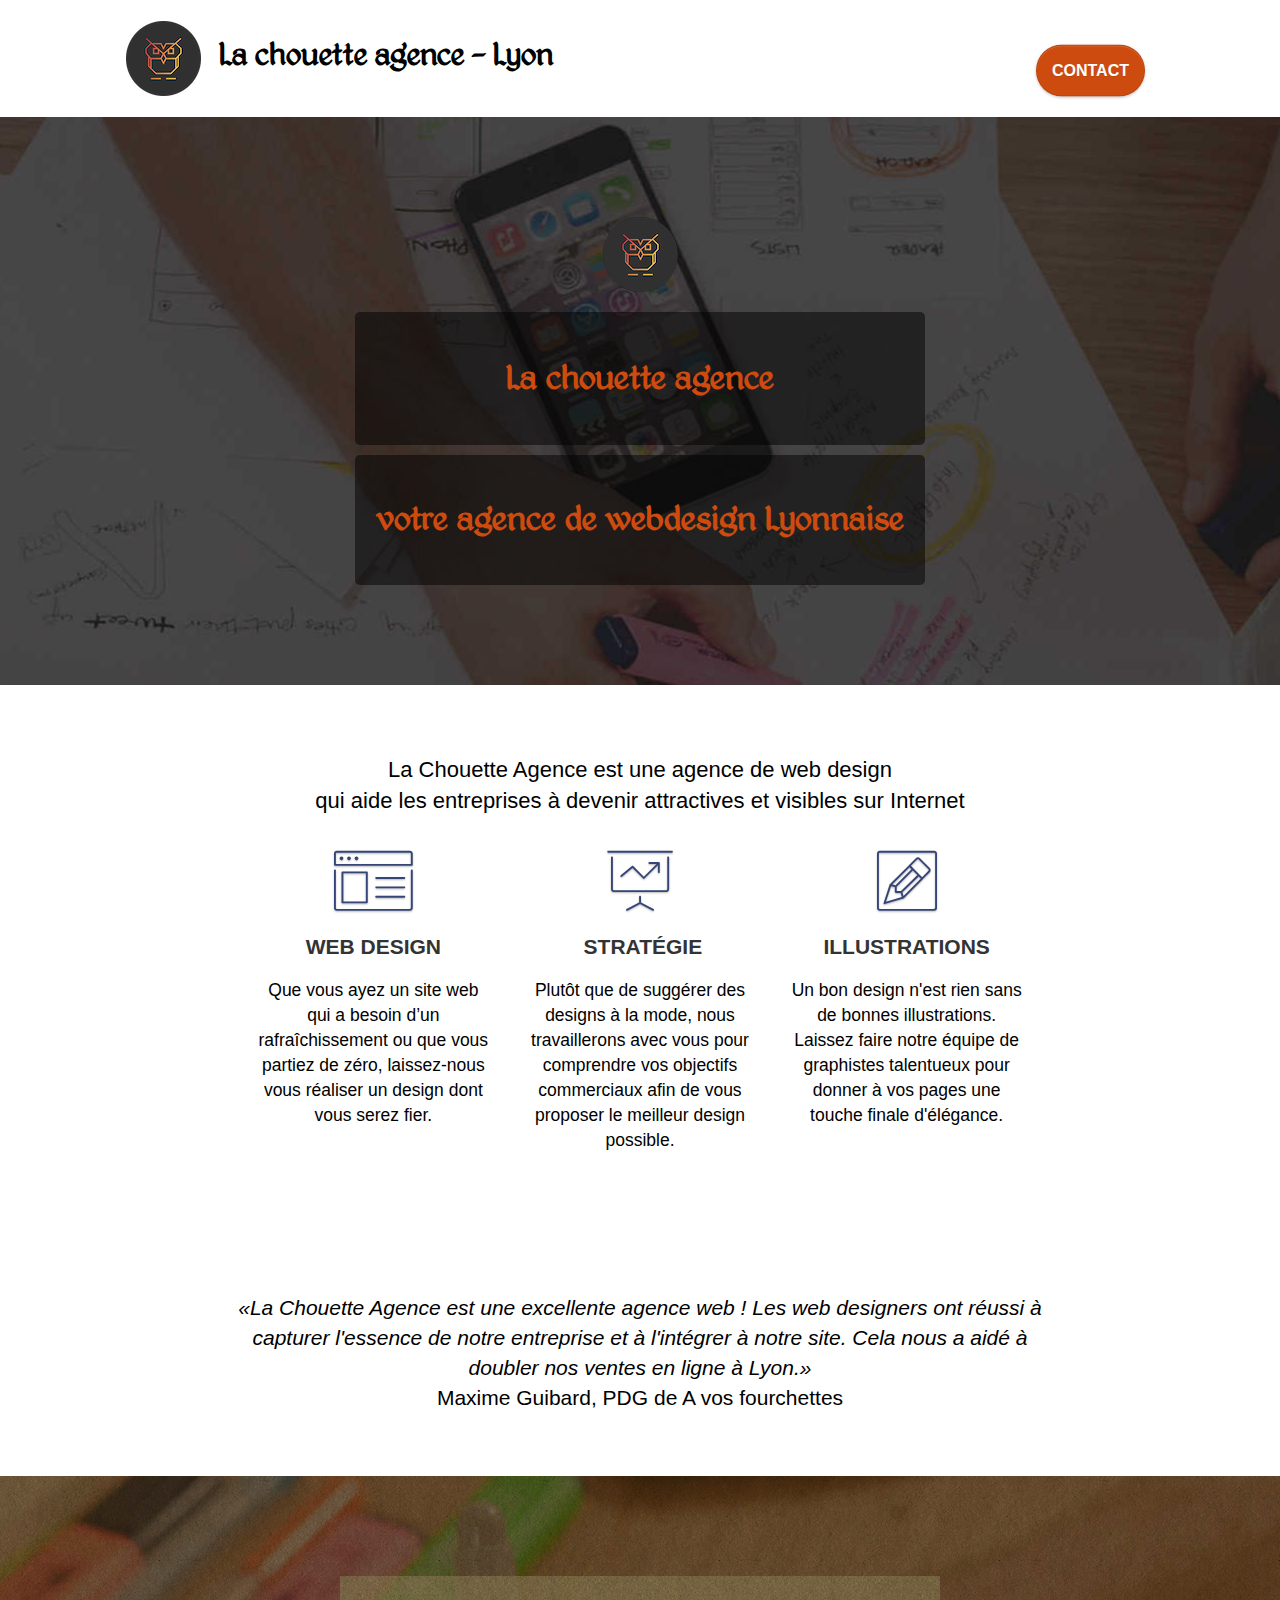
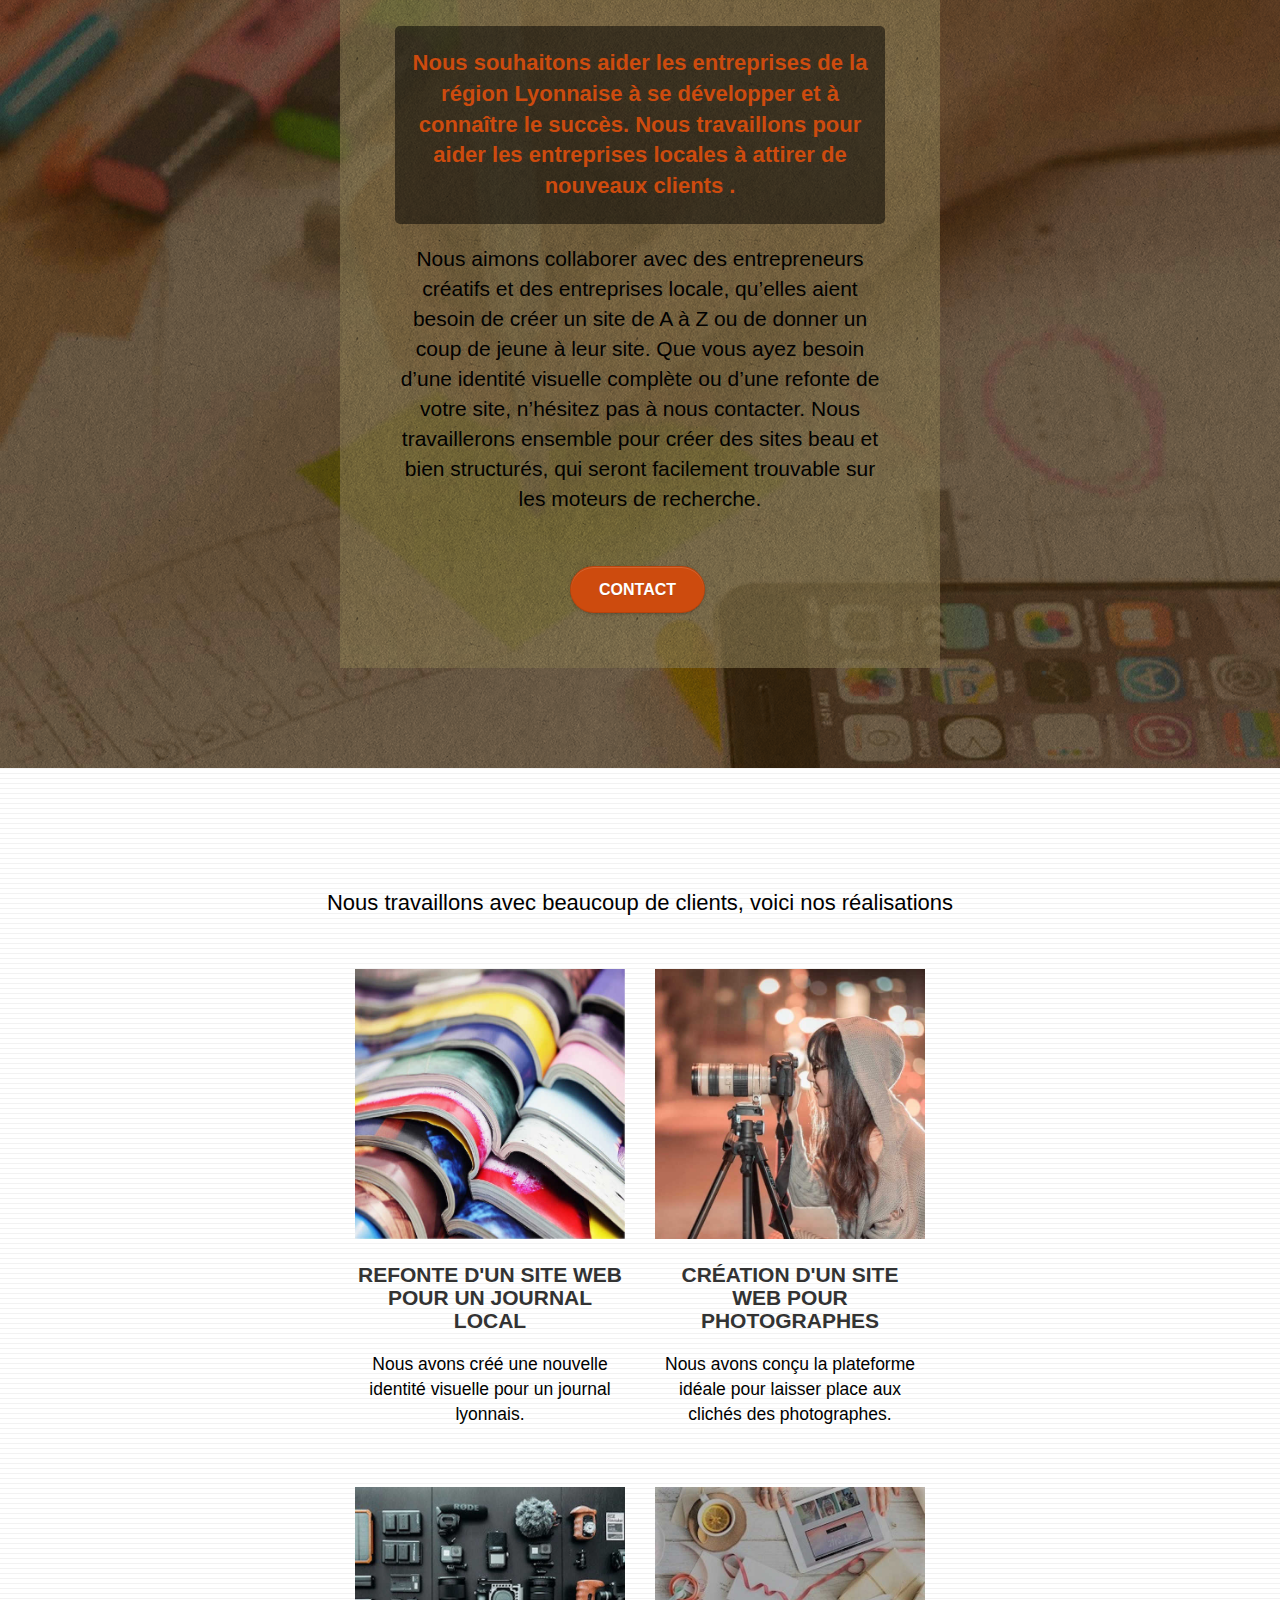
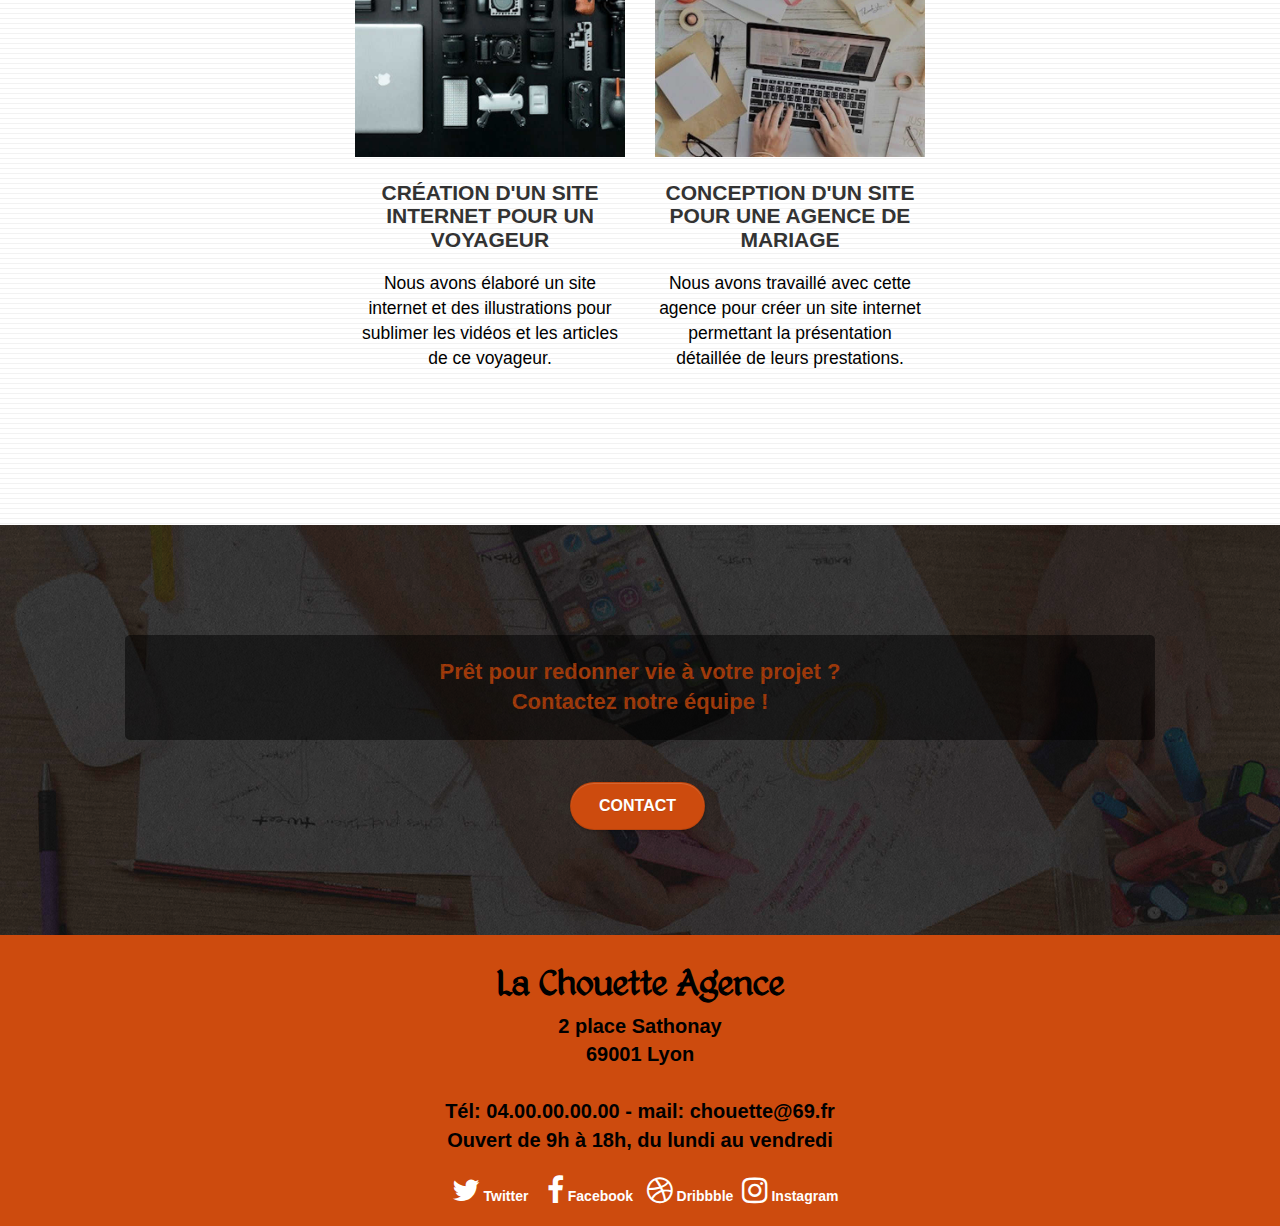
<file: index.html>
<!doctype html>
<html lang="fr">
	<head>
		<meta charset="utf-8" >

		<meta property="og:url"                	content="" />
		<meta property="og:type"     		   	content="website" />
		<meta property="og:title"              	content="La Chouette Agence, entreprise de webdesign Lyon" />
		<meta property="og:description"        	content="Création de site internet, mise en place de stratégie et illustrations web" />
		<meta property="og:image"              	content="" />
				
		<meta name="twitter:card" 				content="summary">
		<meta name="twitter:site" 				content="">
		<meta name="twitter:title" 				content="La Chouette Agence, entreprise de webdesign Lyon">
		<meta name="twitter:description" 		content="Création de site internet, mise en place de stratégie et illustrations web">
		<meta name="twitter:creator" 			content="">
		<meta name="twitter:image" 				content="">
	
		<meta name="keywords" 					content="La Chouette Agence, entreprise webdesign Lyon, agence webdesign, 2 place Sathonay 69001 Lyon, 69, création site internet, illustrations web ">
		<meta name="description" 				content="La Chouette Agence est une entreprise de webdesign Lyonnaise qui vous propose ses services pour la création de site internet, la mise en place de stratégies et la création d'illustrations web">
		<meta name="viewport"					content="width=device-width, initial-scale=1.0, viewport-fit=cover">

		<link rel="shortcut icon" type="image/png" href="favicon.jpg">

		<title>La Chouette Agence, agence de webdesign à Lyon</title>

		<link rel="stylesheet" type="text/css" href="./css/bootstrap.min.css">
		<link rel="stylesheet" type="text/css" href="style.css">
		<link rel="stylesheet" type="text/css" href="./css/font-awesome.min.css">
		<link rel="stylesheet" type="text/css" href="./css/et-line.min.css">
		
		<!-- Analytics -->
		
		<!-- Analytics END -->

		<!-- Balisage JSON-LD généré par l'outil d'aide au balisage de données structurées de Google -->
<script type="application/ld+json">
	{
	  "@context" : "http://schema.org",
	  "@type" : "LocalBusiness",
	  "name" : "La chouette agence - Lyon",
	  "image" : "https://rafafacode.github.io/la_chouette_agence_nouvelle_version/img/logo.png",
	  "telephone" : "04.00.00.00.00",
	  "email" : "chouette@lca.fr",
	  "address" : {
		"@type" : "PostalAddress",
		"streetAddress" : "2 place Sathonay",
		"addressLocality" : "Lyon",
		"addressCountry" : "France",
		"postalCode" : "69001"
	  },
	  "openingHoursSpecification" : {
		"@type" : "OpeningHoursSpecification",
		"dayOfWeek" : {
		  "@type" : "DayOfWeek",
		  "name" : "du lundi au vendredi"
		},
		"opens" : "09:00",
		"closes" : "18:00"
	  },
	  "review" : {
		"@type" : "Review",
		"author" : {
		  "@type" : "Person",
		  "name" : "Maxime Guibard, PDG de A vos fourchettes"
		},
		"reviewBody" : "La Chouette Agence est une excellente agence web ! Les web designers ont réussi à capturer l&#39;essence de notre entreprise et à l&#39;intégrer à notre site. Cela nous a aidé à doubler nos ventes en ligne à Lyon"
	  }
	}
	</script>
		
	</head>
	
	<body>

	
			
		<header>
			<div class="bloc bgc-white l-bloc ">
				<div class="container bloc-sm">
					<nav class="navbar row">
						<div class="navbar-header">
							<div class="navbar-header">
								<a href="index.html"><img src="img/logo.png" alt="logo de l'entreprise de webdesign La chouette agence Lyon" aria-label="logo La Chouette Agence"/></a>
								<div class="header-title">La chouette agence - Lyon</div>
							</div>
						</div>
						<div role="navigation" aria-label="navbar" id="contact">
							<ul class="site-navigation nav navbar-nav">
								<li>
									<a href="contact.html" class="btn btn-lg btn-clean btn-rd cta-hero btn-atomic-tangerine">Contact</a>
								</li>
							</ul>
						</div>
					</nav>
				</div>
			</div>
		</header>

		

		<main>

			<section aria-label="banner">
			
				<div class="bloc bg-banniere d-bloc bg-t-edge bloc-bg-texture b-parallax">
					<div class="container bloc-lg">
						<div class="row tight-width-whitespace">
							<div class="col-sm-12">
								<div class="center-block image-resize-mode logo"></div>
								<h1 class="text-center hero-bloc-text tc-white visible espace">
									La chouette agence <br />
									
								</h1>
								<div class="text-center hero-bloc-text tc-white visible">
									votre agence de webdesign Lyonnaise
								</div>
								
							</div>
						</div>
					</div>
				</div>
				
			</section>
			
			
			<section aria-label="services"> 
				
				<div class="bloc bgc-white l-bloc" id="bloc-2-services">
					
					<div class="container bloc-md">
						
						<h2 class="text-center">La Chouette Agence est une agence de web design <br> qui aide les entreprises à devenir attractives et visibles sur Internet</h2>
						
						<div class="row voffset-lg med-width-whitespace">
							
							<article>
								<div class="col-sm-4">
									<div class="text-center">
										<span class="et-icon-browser sm-shadow icon-dark-slate-blue icons icon-lg"></span>
									</div>
									<h3 class="mg-md text-center paragraph-visible">
										Web design
									</h3>
									<p class="text-center text-visible ">
										Que vous ayez un site web qui a besoin d&rsquo;un rafraîchissement ou que vous partiez de zéro, laissez-nous vous réaliser un design dont vous serez fier.
									</p>
								</div>
							</article>
							
							<article>
								<div class="col-sm-4">
									<div class="text-center">
										<span class="et-icon-presentation sm-shadow icon-dark-slate-blue icons icon-lg"></span>
									</div>
									<h3 class="mg-md text-center paragraph-visible">
										&nbsp;Stratégie
									</h3>
									<p class="text-center text-visible">
										Plutôt que de suggérer des designs à la mode, nous travaillerons avec vous pour comprendre vos objectifs commerciaux afin de vous proposer le meilleur design possible.<br>
									</p>
								</div>
							</article>
							
							<article>
								
								<div class="col-sm-4">
									<div class="text-center">
										<span class="et-icon-edit sm-shadow icon-dark-slate-blue icons icon-lg"></span>
									</div>
									<h3 class="mg-md text-center paragraph-visible">
										Illustrations
									</h3>
									<p class="text-center text-visible ">
										Un bon design n'est rien sans de bonnes illustrations. Laissez faire notre équipe de graphistes talentueux pour donner à vos pages une touche finale d'élégance.
									</p>
								</div>
							</article>
							
						</div>
					</div> 	
				</div>
			</section>
			
			
			<section aria-label="opinion">
				
				<div class="row voffset-lg voffset">
					<div class="col-xs-12 col-md-8 col-md-offset-2 text-center">
						
						<p class="paragraph-visible opinion"><q>La Chouette Agence est une excellente agence web ! Les web designers ont réussi à capturer l'essence de notre entreprise et à l'intégrer à notre site. Cela nous a aidé à doubler nos ventes en ligne à Lyon.</q> <br/>
							Maxime Guibard, PDG de A vos fourchettes</p>
							
						</div>
					</div>
					
				</section>
				
				<section aria-label="annonce" >
					
					<div class="bloc tc-white bgc-atomic-tangerine bg-presentation d-bloc bloc-bg-texture texture-paper b-parallax">
						<div class="container bloc-lg">
							<div class="row tight-width-whitespace black-background">
								<div class="col-sm-12">
									<h2 class="mg-md text-center tc-white visible arial">
										Nous souhaitons aider les entreprises de la région Lyonnaise à se développer et à connaître le succès. Nous travaillons pour aider les entreprises locales à attirer de nouveaux clients .<br>
									</h2>
									<p class="text-center paragraph-visible">
										Nous aimons collaborer avec des entrepreneurs créatifs et des entreprises locale, qu’elles aient besoin de créer un site de A à Z ou de donner un coup de jeune à leur site. Que vous ayez besoin d’une identité visuelle complète ou d’une refonte de votre site, n’hésitez pas à nous contacter. Nous travaillerons ensemble pour créer des sites beau et bien structurés, qui seront facilement trouvable sur les moteurs de recherche. <br><br>
										
										
										<a href="#contact" class="btn btn-atomic-tangerine btn-clean btn-rd btn-lg cta-hero">Contact</a>
										
										
										<br>
									</p>
								</div>
							</div>
						</div>
					</div>
					
				</section>
				
				<section title="portfolio" aria-label="carrousel illustrations">
					<div class="bloc bgc-white bg-lines-h2-bg bg-repeat l-bloc">
						<div class="container bloc-lg">
							
							<h2 class="text-center"> Nous travaillons avec beaucoup de clients, voici nos réalisations </h2>
							
							<div class="row tight-width-whitespace portfolio-row">
								<div class="col-sm-6">
									<a href="#" data-lightbox="img/1.jpg" data-gallery-id="gallery-1" data-caption="Refonte d'un site web pour un journal local" data-frame="snapshot-lb"><img src="img/1.jpg" alt="illustration pour refonte site web" class="img-responsive portfolio-thumb" /></a>
									<h3 class="mg-md text-center paragraph-visible">
										Refonte d'un site web pour un journal local
									</h3>
									<p class="text-center text-visible">
										Nous avons créé une nouvelle identité visuelle pour un journal lyonnais.
									</p>
								</div>
								<div class="col-sm-6">
									<a href="#" data-lightbox="img/2.jpg" data-gallery-id="gallery-1" data-caption="Création d'un site web pour photographes" data-frame="snapshot-lb"><img src="img/2.jpg" class="img-responsive portfolio-thumb" alt="illustration pour création site internet sujet photographie" /></a>
									<h3 class="mg-md text-center paragraph-visible">
										Création d'un site web pour photographes
									</h3>
									<p class="text-center text-visible">
										Nous avons conçu la plateforme idéale pour laisser place aux clichés des photographes.
									</p>
								</div>
							</div>
							
							<div class="row tight-width-whitespace portfolio-row">
								<div class="col-sm-6">
									<a href="#" data-lightbox="img/3.jpg" data-gallery-id="gallery-1" data-caption="Création d'un site internet pour un voyageur" data-frame="snapshot-lb"><img src="img/3.jpg" class="img-responsive portfolio-thumb" alt="illustration pour création site internet sujet voyage"/></a>
									<h3 class="mg-md text-center paragraph-visible">
										Création d'un site internet pour un voyageur
									</h3>
									<p class="text-center text-visible">
										Nous avons élaboré un site internet et des illustrations pour sublimer les vidéos et les articles de ce voyageur.
									</p>
								</div>
								<div class="col-sm-6">
									<a href="#" data-lightbox="img/4.jpg" data-gallery-id="gallery-1" data-caption="Conception d'un site pour une agence de mariage" data-frame="snapshot-lb"><img src="img/4.jpg" class="img-responsive portfolio-thumb" alt="illustration pour création site internet sujet mariage" /></a>
									<h3 class="mg-md text-center paragraph-visible">
										Conception d'un site pour une agence de mariage
									</h3>
									<p class="text-center text-visible">
										Nous avons travaillé avec cette agence pour créer un site internet permettant la présentation détaillée de leurs prestations.
									</p>
								</div>
							</div>
						</div>
					</div>
				</section>
				
				
				<section aria-label="announce">
					<div class="bloc bgc-dark-slate-blue bg-banniere d-bloc bloc-bg-texture texture-paper">
						<div class="container bloc-lg">
							<div class="row">
								<h2 class="mg-md text-center tc-white visible arial">
									Pr&ecirc;t pour redonner vie à votre projet ?<br>Contactez notre équipe !
								</h2>
								<div class="col-sm-12 text-center">
									<a href="#contact" class="btn btn-atomic-tangerine btn-clean btn-rd btn-lg cta-hero">Contact</a>
								</div>
							</div>
						</div>
					</div>
				</section>
			</main>

		
			
			<footer class="bloc bgc-atomic-tangerine d-bloc">
				<div class="container bloc-sm">
					<div class="row">
						<div class="col-sm-12">
							<div class="col-12 text-center">
								<address>
								<span>La Chouette Agence</span><br /> 2 place Sathonay <br />69001 Lyon <br /> <br /> Tél: 04.00.00.00.00 - <a href="mailto:chouette@69.fr">mail: chouette@69.fr</a><br />
								Ouvert de 9h à 18h, du lundi au vendredi
								</address>
							</div>
							<div class="row row-no-gutters social">
								<div class="col-sm-3">
									<div class="text-center">
										<a class="social" href="http://twitter.com/?lang=fr" aria-label="lien vers twitter"><span class="fa fa-twitter icon-md color-social"></span> Twitter</a>
									</div>
								</div>
								<div class="col-sm-3">
									<div class="text-center">
										<a class="social" href="http://www.facebook.fr" aria-label="lien vers facebook"><span class="fa fa-facebook icon-md color-social"></span> Facebook</a>
									</div>
								</div>
								<div class="col-sm-3">
									<div class="text-center">
										<a class="social" href="http://www.dribbble.com" aria-label="lien vers dribbble"><span class="fa fa-dribbble icon-md color-social"></span> Dribbble</a>
									</div>
								</div>
								<div class="col-sm-3">
									<div class="text-center">
										<a class="social" href="http://www.instagram.com/?hl=fr" aria-label="lien vers instagram"><span class="fa fa-instagram icon-md color-social"></span> Instagram</a>
									</div>
								</div>
				
							</div>

						</div>
					</div>
				</div>
			</footer> 

		<script defer src="./js/jquery-2.1.0.min.js"></script>
		<script defer src="./js/bootstrap.min.js"></script>
		<script defer src="./js/blocs.min.js"></script>
		<script defer src="./js/jquery.touchSwipe.min.js"></script>
		<script defer src="./js/gmaps.min.js"></script>
	</body>
</html>
</file>
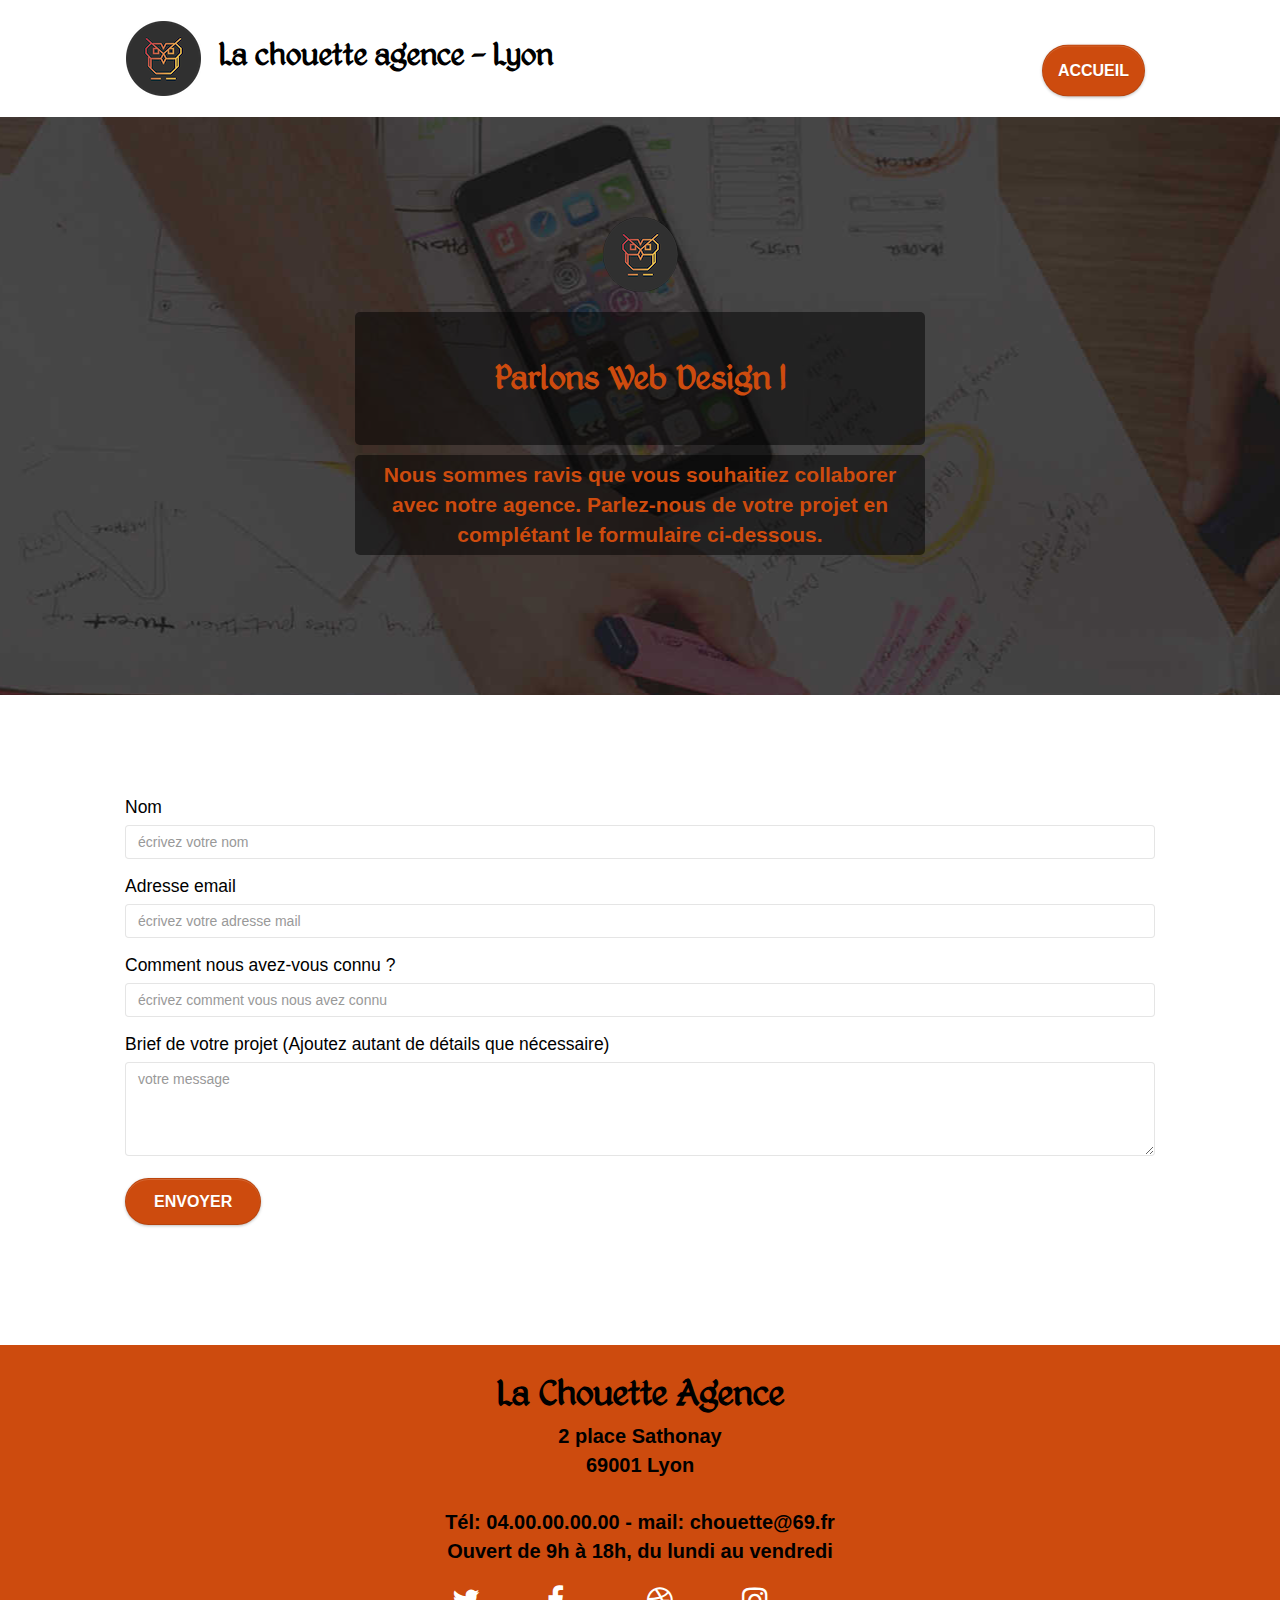
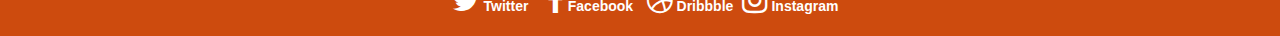
<file: contact.html>
<!doctype html>
<html lang="fr" xmlns:og="http://ogp.me/ns#">
	<head>
		<meta charset="utf-8">

		<meta property="og:url"                	content="" />
		<meta property="og:type"     		   	content="website" />
		<meta property="og:title"              	content="La Chouette Agence, entreprise de webdesign Lyon" />
		<meta property="og:description"        	content="Création de site internet, mise en place de stratégie et illustrations web" />
		<meta property="og:image"              	content="" />
				
		<meta name="twitter:card" 				content="summary">
		<meta name="twitter:site" 				content="">
		<meta name="twitter:title" 				content="La Chouette Agence, entreprise de webdesign Lyon">
		<meta name="twitter:description" 		content="Création de site internet, mise en place de stratégie et illustrations web">
		<meta name="twitter:creator" 			content="">
		<meta name="twitter:image" 				content="">

		<meta name="keywords" 					content="Formulaire de Contact, Page Contact,La Chouette Agence, entreprise webdesign Lyon, agence webdesign, 2 place Sathonay 69001 Lyon, 69, création site internet, illustrations web ">
		<meta name="description"				content="Formulaire pour contacter La Chouette Agence, entreprise webdesign Lyonnaise qui vous prosose la création de site internet, la mise en place de stratégies et la création d'illustrations web">
		<meta name="viewport" 					content="width=device-width, initial-scale=1.0, viewport-fit=cover">
	
		<link rel="shortcut icon" type="image/png" href="favicon.jpg">
		
		<title>Page de Contact La Chouette Angence</title>

		<link rel="stylesheet" type="text/css" href="./css/bootstrap.min.css">
		<link rel="stylesheet" type="text/css" href="style.css">
		<link rel="stylesheet" type="text/css" href="./css/font-awesome.min.css">
		<link rel="stylesheet" type="text/css" href="./css/et-line.min.css">
		

		
	<!-- Analytics -->
	
	<!-- Analytics END -->
		
	</head>

	<body>

		<div class="page-container">
			
			<header>
				<div class="bloc bgc-white l-bloc ">
					<div class="container bloc-sm">
						<nav class="navbar row">
							<div class="navbar-header">
								<div class="navbar-header">
									<a href="index.html"><img src="img/logo.png" alt="logo de l'entreprise de webdesign La chouette agence Lyon" title="logo La Chouette Agence"/></a>
									<div class="header-title">La chouette agence - Lyon </div>
								</div>
								
							</div>
							<div role="navigation" aria-label="navbar" id="contact">
								<ul class="site-navigation nav navbar-nav">
									<li>
										<a href="index.html" class="btn btn-lg btn-clean btn-rd cta-hero btn-atomic-tangerine">Accueil</a>
									</li>
								</ul>
							</div>
						</nav>
					</div>
				</div>
			</header>

			<main>
				<banner title="formulaire contact">

					<div class="bloc bg-banniere d-bloc bg-t-edge bloc-bg-texture b-parallax">
						<div class="container bloc-lg">
							<div class="row tight-width-whitespace">
								<div class="col-sm-12">
									<div class="center-block image-resize-mode logo" alt="La chouette agence, logo entreprise"></div>
									<h1 class="text-center hero-bloc-text tc-white visible espace">
										Parlons Web Design !
									</h1>
									<p class="text-center mg-lg paragraph-visible visible arial padding">
										Nous sommes ravis que vous souhaitiez collaborer avec notre agence.
										Parlez-nous de votre projet en complétant le formulaire ci-dessous.
									</p>
									
								</div>
							</div>
						</div>
					</div>

				</banner>
			

				<section title="formulaire de contact" aria-label="formulaire">
					<div class="bloc bgc-white l-bloc">
						<div class="container bloc-lg">
							<div class="row">
								<div class="col">
									<form id="form_1" novalidate success-msg="Your message has been sent." fail-msg="Sorry it seems that our mail server is not responding, Sorry for the inconvenience!" role="form">

										<div class="form-group">
											<label for="name" class="text-visible" aria-labelledby="name">
												Nom
											</label>
											<input 
												id="name" 
												class="form-control"  
												placeholder="écrivez votre nom" 
												aria-required="true"
												required 
											/>
										</div>

										<div class="form-group">
											<label for="email" class="text-visible" aria-labelledby="email">
												Adresse email
											</label>
											<input 
												id="email" 
												class="form-control" 
												type="email" 
												placeholder="écrivez votre adresse mail"
												aria-required="true"
												required 
											/>
										</div>

										<div class="form-group">
											<label for="source" class="text-visible" aria-labelledby="source"> 
												Comment nous avez-vous connu ?
											</label>
											<input 
												id="source" 
												class="form-control" 
												placeholder="écrivez comment vous nous avez connu"
												aria-required="true"
												required
											/>
										</div>

										<div class="form-group">
											<label for="message" class="text-visible">
												Brief de votre projet (Ajoutez autant de détails que nécessaire)<br>
											</label>
											<textarea
												id="message"
												type="text"
												class="form-control" 
												rows="4" 
												cols="50" 
												placeholder="votre message"
												required
												></textarea>
											<button class="btn btn-lg btn-clean btn-rd cta-hero btn-atomic-tangerine" type="submit">
												Envoyer
											</button>
										</form>
									</form>
								</div>
								
							</div>
						</div>
					</div>
				</section>

			</main>

			<footer class="bloc bgc-atomic-tangerine d-bloc">
				<div class="container bloc-sm">
					<div class="row">
						<div class="col-sm-12">
							<div class="col-12 text-center">
								<address>
								<span>La Chouette Agence</span><br /> 2 place Sathonay <br />69001 Lyon <br /> <br /> Tél: 04.00.00.00.00 - <a href="mailto:chouette@69.fr"> mail: chouette@69.fr</a><br />
								Ouvert de 9h à 18h, du lundi au vendredi
								</address>
							</div>
							<div class="row row-no-gutters social">
								<div class="col-sm-3">
									<div class="text-center">
										<a class="social" href="http://twitter.com/?lang=fr" title="lien vers twitter"><span class="fa fa-twitter icon-md color-social"></span> Twitter</a>
									</div>
								</div>
								<div class="col-sm-3">
									<div class="text-center">
										<a class="social" href="http://www.facebook.fr" title="lien vers facebook"><span class="fa fa-facebook icon-md color-social"></span> Facebook</a>
									</div>
								</div>
								<div class="col-sm-3">
									<div class="text-center">
										<a class="social" href="http://www.dribbble.com" title="lien vers dribbble"><span class="fa fa-dribbble icon-md color-social"></span> Dribbble</a>
									</div>
								</div>
								<div class="col-sm-3">
									<div class="text-center">
										<a class="social" href="http://www.instagram.com/?hl=fr" title="lien vers instagram"><span class="fa fa-instagram icon-md color-social"></span> Instagram</a>
									</div>
								</div>
				
							</div>

						</div>
					</div>
				</div>
			</footer> 
		</div>

		<script defer src="./js/jquery-2.1.0.min.js"></script>
		<script defer src="./js/bootstrap.min.js"></script>
		<script defer src="./js/blocs.min.js"></script>
		<script defer src="./js/jquery.touchSwipe.min.js"></script>
		<script defer src="./js/gmaps.min.js"></script>
	</body>
</html>
</file>
<file: style.css>
@font-face {
    font-family: 'king';
    src: url(fonts/kingthings-webfont.woff2) format('woff2'),
         url(fonts/kingthings-webfont.woff) format('woff');
    font-weight: normal;
    font-style: normal;

}


*:focus {
    box-shadow: 0 0 15px 15px yellow !important;
   

}

.navbar-header {
    display: flex;
}

.header-title {
    font-family: 'king', Arial, Helvetica, sans-serif;
    font-size: 2.5em;
    color: #000000;
    font-weight: bold;
    margin-left: .5em;
    margin-top: .25em;
}

address {
    color: #000000;
    font-size: 2rem;
    font-weight: bold;
}

footer a {
    font-weight: bold;
}

address span {
    font-family: 'king', Arial, Helvetica, sans-serif;
    font-size: 2em;
    color: #000000;
    font-weight: bold;
}

.color-social {
    color: #FFFFFF !important;
}

.visible {
    color: #CD4B0E !important;
    font-weight: bold;
    font-family: 'king', Arial, Helvetica, sans-serif;
    background-color: rgba(0, 0, 0, .5);
    border-radius: 5px;
    padding: 1em 0;
}

.paragraph-visible {
    font-size: 1.5em !important;
}

.text-visible {
    font-size: 1.25em !important;
}

.padding {
    padding: 5px;
}

.bold {
    font-weight: bold;
}

.opinion {
    margin: 0 0 3em 0;
}


q {
    font-style: oblique;
}

.arial {

    font-family: Arial, Helvetica, sans-serif;
}

body {
    margin: 0;
    padding: 0;
    background: #FFF;
    overflow-x: hidden;
   
  
}

.logo {
    width: 75px;
    height: 75px;
    border-radius: 50%;
    background-repeat: no-repeat;
    background-color: #000000;
    background-image: url(img/logo.png);
    background-position: center;
    background-size: cover;
    
}

.espace {
    line-height: 150%;
}

a.btn:hover {
    background-color: black !important;
    
    
}

button.btn:hover {
    background-color: #000000 !important;
}

a,
button {
    transition: all .3s ease-in-out;
    outline: none!important;
}

a:hover {
    text-decoration: none;
    cursor: pointer;
}

#page-loading-blocs-notifaction {
    position: fixed;
    top: 0;
    bottom: 0;
    width: 100%;
    z-index: 100000;
    background: #FFFFFF url("img/pageload-spinner.gif") no-repeat center center;
}

.bloc {
    width: 100%;
    clear: both;
    background: 50% 50% no-repeat;
    padding: 0 50px;
   
    -moz-background-size: cover;
    
    background-size: cover;
    position: relative;
}

.bloc .container {
    padding-left: 0;
    padding-right: 0;
}

.bloc-lg {
    padding: 100px 50px;
}

.bloc-md {
    padding: 50px;
}

.bloc-sm {
    padding: 20px 50px;
}

.bg-center,
.bg-l-edge,
.bg-r-edge,
.bg-t-edge,
.bg-b-edge,
.bg-tl-edge,
.bg-bl-edge,
.bg-tr-edge,
.bg-br-edge,
.bg-repeat {
    
    
    background-size: auto!important;
}

.bg-repeat {
    background: repeat;
}

.bg-t-edge {
    background: top no-repeat;
}

.bloc-bg-texture::before {
    content: "";
    background-size: 2px 2px;
    position: absolute;
    top: 0;
    bottom: 0;
    left: 0;
    right: 0;
}

.texture-paper::before {
    background: url("img/texture-paper.png");
    background-size: 280px 280px;
}

.b-parallax {
    background-attachment: fixed;
}

.d-bloc {
    color: rgba(255, 255, 255, .7);
}

.d-bloc .btn:hover {
    color: rgba(255, 255, 255, .9);
}

.d-bloc .icon-round,
.d-bloc .icon-square,
.d-bloc .icon-rounded,
.d-bloc .icon-semi-rounded-a,
.d-bloc .icon-semi-rounded-b {
    border-color: rgba(255, 255, 255, 1);
}

.d-bloc .divider-h span {
    border-color: rgba(255, 255, 255, 0);
}

.d-bloc .a-btn,
.d-bloc .navbar a,
.d-bloc .navbar-brand,
.d-bloc a .icon-sm,
.d-bloc a .icon-md,
.d-bloc a .icon-lg,
.d-bloc a .icon-xl,
.d-bloc h1 a,
.d-bloc h2 a,
.d-bloc h3 a,
.d-bloc h4 a,
.d-bloc h5 a,
.d-bloc h6 a,
.d-bloc p a {
    color: rgb(255, 255, 255);
}

.d-bloc .a-btn:hover,
.d-bloc .navbar a:hover,
.d-bloc .navbar-brand:hover,
.d-bloc a:hover .icon-sm,
.d-bloc a:hover .icon-md,
.d-bloc a:hover .icon-lg,
.d-bloc a:hover .icon-xl,
.d-bloc h1 a:hover,
.d-bloc h2 a:hover,
.d-bloc h3 a:hover,
.d-bloc h4 a:hover,
.d-bloc h5 a:hover,
.d-bloc h6 a:hover,
.d-bloc p a:hover {
    color: rgba(255, 255, 255);
}

.d-bloc .navbar-toggle .icon-bar {
    background: rgba(255, 255, 255, 1);
}

.d-bloc .btn-wire,
.d-bloc .btn-wire:hover {
    color: rgba(255, 255, 255, 1);
    border-color: rgba(255, 255, 255, 1);
}

.d-bloc .panel {
    color: rgba(0, 0, 0, .5);
}

.d-bloc .panel button:hover {
    color: rgba(0, 0, 0, .7);
}

.d-bloc .panel icon {
    border-color: rgba(0, 0, 0, .7);
}

.d-bloc .panel .divider-h span {
    border-color: rgba(0, 0, 0, .1);
}

.d-bloc .panel .a-btn {
    color: rgba(0, 0, 0, .6);
}

.d-bloc .panel .a-btn:hover {
    color: rgba(0, 0, 0, 1);
}

.d-bloc .panel .btn-wire,
.d-bloc .panel .btn-wire:hover {
    color: rgba(0, 0, 0, .7);
    border-color: rgba(0, 0, 0, .3);
}

.d-bloc .panel,
.l-bloc {
    color: rgb(0, 0, 0);
}

.d-bloc .panel button:hover,
.l-bloc button:hover {
    color: rgba(0, 0, 0, .7);
}

.l-bloc .icon-round,
.l-bloc .icon-square,
.l-bloc .icon-rounded,
.l-bloc .icon-semi-rounded-a,
.l-bloc .icon-semi-rounded-b {
    border-color: rgb(0, 0, 0);
}

.d-bloc .panel .divider-h span,
.l-bloc .divider-h span {
    border-color: rgba(0, 0, 0, .1);
}

.d-bloc .panel .a-btn,
.l-bloc .a-btn,
.l-bloc .navbar a,
.l-bloc .navbar-brand,
.l-bloc a .icon-sm,
.l-bloc a .icon-md,
.l-bloc a .icon-lg,
.l-bloc a .icon-xl,
.l-bloc h1 a,
.l-bloc h2 a,
.l-bloc h3 a,
.l-bloc h4 a,
.l-bloc h5 a,
.l-bloc h6 a,
.l-bloc p a {
    color: rgb(0, 0, 0);
}

.d-bloc .panel .a-btn:hover,
.l-bloc .a-btn:hover,
.l-bloc .navbar a:hover,
.l-bloc .navbar-brand:hover,
.l-bloc a:hover .icon-sm,
.l-bloc a:hover .icon-md,
.l-bloc a:hover .icon-lg,
.l-bloc a:hover .icon-xl,
.l-bloc h1 a:hover,
.l-bloc h2 a:hover,
.l-bloc h3 a:hover,
.l-bloc h4 a:hover,
.l-bloc h5 a:hover,
.l-bloc h6 a:hover,
.l-bloc p a:hover {
    color: rgba(0, 0, 0, 1);
}

.l-bloc .navbar-toggle .icon-bar {
    color: rgba(0, 0, 0, .6);
}

.d-bloc .panel .btn-wire,
.d-bloc .panel .btn-wire:hover,
.l-bloc .btn-wire,
.l-bloc .btn-wire:hover {
    color: rgba(0, 0, 0, .7);
    border-color: rgba(0, 0, 0, .3);
}

.voffset {
    margin-top: 30px;
}

.voffset-lg {
    margin-top: 80px;
}

.row-no-gutters {
    margin-right: 0;
    margin-left: 0;
}

.row.row-no-gutters > [class^="col-"],
.row.row-no-gutters > [class*=" col-"] {
    padding-right: 0;
    padding-left: 0;
}

#bloc-1-hero h1 {
    font-size: 32px;
}

.navbar {
    margin-bottom: 0;
    z-index: 1;
}

.navbar-brand {
    height: auto;
    padding: 3px 15px;
    font-size: 25px;
    font-weight: normal;
    font-weight: 600;
    line-height: 44px;
}

.navbar-brand img {
    max-height: 200px;
    margin: 0 5px 0 0;
    display: inline;
}

.navbar-brand img[src$=svg] {
    min-width: 100px;
}

.nav-center .navbar-brand img {
    margin: 0;
}

.navbar .nav {
    padding-top: 2px;
    margin-right: -16px;
    float: right;
    z-index: 1;
}

.nav > li {
    float: left;
    margin-top: 4px;
    font-size: 16px;
}

.navbar-nav .open .dropdown-menu > li > a {
    text-align: inherit;
}



.navbar-toggle {
    margin: 10px 10px 0 0;
    border: 0px;
}

.navbar-toggle:hover {
    background: transparent!important;
}

.navbar-toggle .icon-bar {
    background-color: rgba(0, 0, 0, .5);
    width: 26px;
}

.nav-invert .navbar .nav {
    float: left;
}

.nav-invert .navbar-header,
.nav-invert .navbar-brand {
    float: right;
    position: relative;
    z-index: 2;
}

@media (min-width: 768px) {
    .site-navigation {
        position: absolute;
        top: 50%;
        right: 20px;
        transform: translate(0, -50%);
        
    }
    .nav > li .dropdown-menu a,
    .nav > li .dropdown-menu a:hover {
        color: #484848;
    }
    .nav-invert .site-navigation {
        left: 0;
        right: 0;
    }
    .nav-center {
        text-align: center;
    }
    .nav-center .navbar-header {
        width: 100%;
    }
    .nav-center .navbar-header,
    .nav-center .navbar-brand,
    .nav-center .nav > li {
        float: none;
        display: inline-block;
    }
    .nav-center .site-navigation {
        position: relative;
        width: 100%;
        right: 0;
        margin-right: 0px;
        margin-top: 20px;
    }
    .nav-center.mini-nav .navbar-toggle {
        float: none;
        margin: 10px auto 0;
    }
}

.nav > li > .dropdown a {
    background: none!important;
    display: block;
    padding: 14px 15px;
}

nav .caret {
    margin: 0 5px;
}

.dropdown-menu .dropdown-menu {
    top: -8px;
    left: 100%;
}

.dropdown-menu .dropmenu-flow-right {
    top: 100%;
    left: 0;
    margin-left: -1px;
    border-top-left-radius: 0;
    border-top-right-radius: 0;
}

.dropdown-menu .dropdown span {
    border: 4px solid black;
    border-top-color: transparent;
    border-right-color: transparent;
    border-bottom-color: transparent;
    margin: 6px -5px 0 0!important;
    float: right;
}

.mg-md {
    margin-top: 10px;
    margin-bottom: 20px;
}

.mg-lg {
    margin-top: 10px;
    margin-bottom: 40px;
}

.btn {
    margin: 0 5px 5px 0;
}

.btn.pull-right {
    margin: 0 0 5px 5px;
}

.btn-d,
.btn-d:hover,
.btn-d:focus {
  
    background: rgb(0, 0, 0) !important;
}

button {
    outline: none!important;
}

.btn-rd {
    border-radius: 40px;
}

.btn-clean {
    border: 1px solid rgba(0, 0, 0, .08);
    border-bottom-color: rgba(0, 0, 0, .1);
    text-shadow: 0 1px 0 rgba(0, 0, 1, .1);
    box-shadow: 0 1px 3px rgba(0, 0, 1, .25), inset 0 1px 0 0 rgba(255, 255, 255, .15);
}

.icon-md {
    font-size: 30px!important;
}

.icon-lg {
    font-size: 60px!important;
}

.sm-shadow {
    text-shadow: 0 1px 2px rgba(0, 0, 0, .3);
}

.panel-sq,
.panel-sq .panel-heading,
.panel-sq .panel-footer {
    border-radius: 0;
}

.panel-rd {
    border-radius: 30px;
}

.panel-rd .panel-heading {
    border-radius: 29px 29px 0 0;
}

.panel-rd .panel-footer {
    border-radius: 0 0 29px 29px;
}

.form-control {
    border-color: rgba(0, 0, 0, .1);
    box-shadow: none;
}

.scrollToTop {
    width: 40px;
    height: 40px;
    position: fixed;
    bottom: 20px;
    right: 20px;
    opacity: 0;
    z-index: 500;
    transition: all .3s ease-in-out;
}

.scrollToTop span {
    margin-top: 6px;
}

.showScrollTop {
    font-size: 14px;
    opacity: 1;
}

a[data-lightbox] {
    position: relative;
    display: block;
    text-align: center;
}

a[data-lightbox]:hover::before {
    content: "+";
    font-family: "HelveticaNeue-Light", "Helvetica Neue Light", "Helvetica Neue", Helvetica, Arial;
    font-size: 32px;
    width: 50px;
    height: 50px;
    margin-left: -25px;
    border-radius: 50%;
    background: rgba(0, 0, 0, 1);
    color: #FFF;
    font-weight: 100;
    z-index: 1;
    position: absolute;
    top: 50%;
    transform: translateY(-50%);
   
}

a[data-lightbox]:hover img {
    opacity: 0.6;
    
    animation-fill-mode: none;
}

#lightbox-modal {
    display: flex;
    align-items: center;
}

#lightbox-modal .modal-dialog {
    width: 90%;
    max-width: 900px;
    margin: 0 auto 0;
}

#lightbox-modal .modal-dialog img {
    max-height: 90vh;
    margin: 0 auto;
}

.lightbox-caption {
    padding: 20px;
    color: #FFF;
    background: rgba(0, 0, 0, .5);
    position: absolute;
    left: 15px;
    right: 15px;
    bottom: 5px;
}

.close-lightbox {
    color: #FFF;
    font-size: 30px;
    position: absolute;
    top: 20px;
    right: 20px;
    z-index: 20;
    background: rgba(0, 0, 0, .5);
    border: none;
    line-height: 30px;
    padding: 0 9px 5px;
    opacity: 0.3;
}

.close-lightbox:hover,
.next-lightbox:hover,
.prev-lightbox:hover {
    opacity: 1.0;
    color: #FFF;
}

.next-lightbox,
.prev-lightbox {
    font-size: 20px;
    color: rgba(255, 255, 255, .9);
    background: rgba(0, 0, 0, .5);
    transition: all .2s ease-in-out;
    position: absolute;
    top: 45%;
    z-index: 1;
    opacity: 0.4;
}

.next-lightbox {
    padding: 6px 8px 1px 13px;
    right: 25px;
}

.prev-lightbox {
    padding: 6px 13px 1px 10px;
    left: 25px;
}

.snapshot-lb .modal-body {
    padding-bottom: 45px;
}

.snapshot-lb .lightbox-caption {
    padding: 0;
    color: rgba(0, 0, 0, .5);
    background: none;
}

h1,
h2,
h3,
h4,
h5,
h6,
p,
label,
.btn,
a {
    font-family: "helvetica";
    font-weight: 400;
    color: #000000;
}

.container {
    max-width: 1000px;
}

.hero-bloc-text {
    font-size: 38px;
}

.hero-bloc-text-sub {
    font-size: 36px;
}

.statement-bloc-text {
    line-height: 26px;
    font-style: italic;
    font-size: 20px;
    text-align: center;
    font-weight: lighter;
    max-width: 520px;
    margin: auto auto auto auto;
}

p {
    font-size: 11px;
}

.tight-width-whitespace {
    max-width: 600px;
    margin: auto auto auto auto;
}

.h1 {
    font-size: 20px;
    font-family: "Open Sans";
}

.cta-hero {
    margin-top: 22px;
    color: #FFFFFF!important;
    text-transform: uppercase;
    padding: 12px 28px 12px 28px;
    font-size: 16px;
    font-weight: 700;
}

.social {
    max-width: 400px;
    margin: auto auto auto auto;
    color: #FFFFFF !important;
    font-weight: bold;
    font-size: 1em;
    
}

h2 {
    font-size: 22px;
    line-height: 1.4em;
}

h3 {
    font-size: 15px;
    text-transform: uppercase;
    font-weight: 700;
    color: #333333!important;
}

.med-width-whitespace {
    max-width: 800px;
    margin: auto auto auto auto;
    box-shadow: 0px 0px 0px #000000;
}

h1 {
    color: #333333!important;
}

h4 {
    color: #333333!important;
}

.icons {
    margin-bottom: 14px;
    margin-top: 24px;
}

.white {
    color: #FFFFFF!important;
}

.portfolio-thumb {
    margin-bottom: 24px;
    text-align: center;
}

.portfolio-row {
    margin-bottom: 44px;
    margin-top: 50px;
}

.avatar {
    box-shadow: 0px 4px 9px rgba(0, 0, 0, 0.3);
}

.black-background {
    background-color: rgba(165, 147, 99, 0.7);
    padding: 40px 40px 40px 40px;
}

.bold-link {
    font-weight: 900;
    text-decoration: underline!important;
}

.bgc-white {
    background-color: #FFFFFF;
}

.bgc-dark-slate-blue {
    background-color: #364577;
}

.bgc-atomic-tangerine {
    background-color: #CD4B0E;
}

.tc-white {
    color: #CD4B0E!important;
}

.btn-atomic-tangerine {
    background: #CD4B0E;
    color: #FFFFFF!important;
}

.btn-atomic-tangerine:hover {
    background: #CD4B0E!important;
    color: #FFFFFF!important;
}

.ltc-white {
    color: #FFFFFF!important;
}

.ltc-white:hover {
    color: #cccccc!important;
}

.ltc-atomic-tangerine {
    color: #CD4B0E!important;
}

.ltc-atomic-tangerine:hover {
    color: #CD4B0E!important;
}

.icon-dark-slate-blue {
    color: #364577!important;
    border-color: #364577!important;
}

.bg-dots-bg {
    background-image: url("img/dots-bg.png");
}

.bg-lines-h2-bg {
    background-image: url("img/lines-h2-bg.png");
}

.bg-banniere {
    background-image: url("img/la-chouette-agence-banniere.jpg");
    
}

.bg-presentation {
    background-image: url("img/image-de-presentation.jpg");
    
}

@media (max-width: 1024px) {
    .bloc {
        padding-left: 20px;
        padding-right: 20px;
    }
    .bloc.full-width-bloc,
    .bloc-tile-2.full-width-bloc .container,
    .bloc-tile-3.full-width-bloc .container,
    .bloc-tile-4.full-width-bloc .container {
        padding-left: 0;
        padding-right: 0;
    }
}

@media (max-width: 992px) and (min-width: 768px) {
    .navbar .nav {
        max-width: 80%
    }
    .nav-center.navbar .nav {
        max-width: 100%
    }
}

@media only screen and (min-width: 768px) and (max-width: 1024px) and (orientation: landscape) {
    .b-parallax {
        background-attachment: scroll;
    }
}

@media only screen and (min-width: 1024px) and (max-width: 1366px) {
    .b-parallax {
        background-attachment: scroll;
    }
}

@media (max-width: 991px) {
    .container {
        width: 100%;
    }
    .b-parallax {
        background-attachment: scroll;
    }
    .page-container,
    #hero-bloc {
        overflow-x: hidden;
        position: relative;
    }
/*
    .bloc {
        padding-left: constant(safe-area-inset-left);
        padding-right: constant(safe-area-inset-right);
    }
*/
    .bloc-group,
    .bloc-group .bloc {
        display: block;
        width: 100%;
    }
    .bloc-fill-screen .fill-bloc-top-edge,
    .bloc-fill-screen .fill-bloc-bottom-edge {
        padding: 0 20px;
        /*
        padding-left: constant(safe-area-inset-left);
        padding-right: constant(safe-area-inset-right);
        */
    }
}

@media (max-width: 767px) {

    .header-title {
       font-size: 2em;
    }

    .page-container {
        overflow-x: hidden;
        position: relative;
    }
    h1,
    h2,
    h3,
    h4,
    h5,
    h6,
    p,
    #disqus_thread {
        padding-left: 10px!important;
        padding-right: 10px!important;
    }
    .b-parallax {
        background-attachment: scroll;
    }
    .navbar .nav {
        padding-top: 0;
        display: flex;
        justify-content: center;
        align-items: center;
        border-top: 1px solid rgba(0, 0, 0, .2);
        border-bottom: 1px solid rgba(0, 0, 0, .1);
        float: none!important;
        background: rgba(0, 0, 0, .05);
    }
    .navbar.row {
        margin-left: 0;
        margin-right: 0;
    }
   
    .nav > li {
        margin-top: 0;
        text-align: center;
        padding-left: 15px;
        width: 50%;
        margin: auto;
    }
    .nav > a:hover {
        background: rgba(0, 0, 0, .08);
    }
    .dropdown .dropdown a .caret {
        float: none;
        margin: 5px 0 0 10px!important;
        border: 4px solid black;
        border-bottom-color: transparent;
        border-right-color: transparent;
        border-left-color: transparent;
    }
    #hero-bloc .navbar .nav {
        background: rgba(0, 0, 0, .8);
    }
    #hero-bloc .navbar .nav a {
        color: rgba(255, 255, 255, .6);
    }
    .hero {
        padding: 50px 0;
    }
    .hero-nav {
        left: -1px;
        right: -1px;
    }
    .navbar-collapse {
        padding: 0;
        overflow-x: hidden;
       
        box-shadow: none;
    }
    .navbar-brand img {
        max-height: 40px;
        width: auto;
    }
    .nav-invert .navbar-header {
        float: none;
        width: 100%;
    }
    .nav-invert .navbar-toggle {
        float: left;
        margin-left: 10px;
    }
    .bloc {
        padding-left: 0;
        padding-right: 0;
    }
    .bloc-xxl,
    .bloc-xl,
    .bloc-lg {
        padding: 40px 0;
    }
    .bloc-sm,
    .bloc-md {
        padding-left: 0;
        padding-right: 0;
    }
    .bloc-tile-2 .container,
    .bloc-tile-3 .container,
    .bloc-tile-4 .container,
    .bloc-fill-screen .fill-bloc-top-edge,
    .bloc-fill-screen .fill-bloc-bottom-edge {
        padding-left: 0;
        padding-right: 0;
    }
    .a-block {
        padding: 0 10px;
    }
    .btn-dwn {
        display: none;
    }
    .voffset {
        margin-top: 5px;
    }
    .voffset-md {
        margin-top: 20px;
    }
    .voffset-lg {
        margin-top: 30px;
    }
    form {
        padding: 5em;
    }
    .close-lightbox {
        display: inline-block;
        margin: auto;
    }
    .blocsapp-device-iphone5 {
        background-size: 216px 425px;
        padding-top: 60px;
        width: 216px;
        height: 425px;
    }
    .blocsapp-device-iphone5 img {
        width: 180px;
        height: 320px;
    }
}


@media (max-width: 767px) {

    .bloc {
        padding-left: 0;
        padding-right: 0;
    }

    .bloc-mob-center-text {
        text-align: center;
    }

    a > img {
        margin: auto !important;
}

}
</file>
